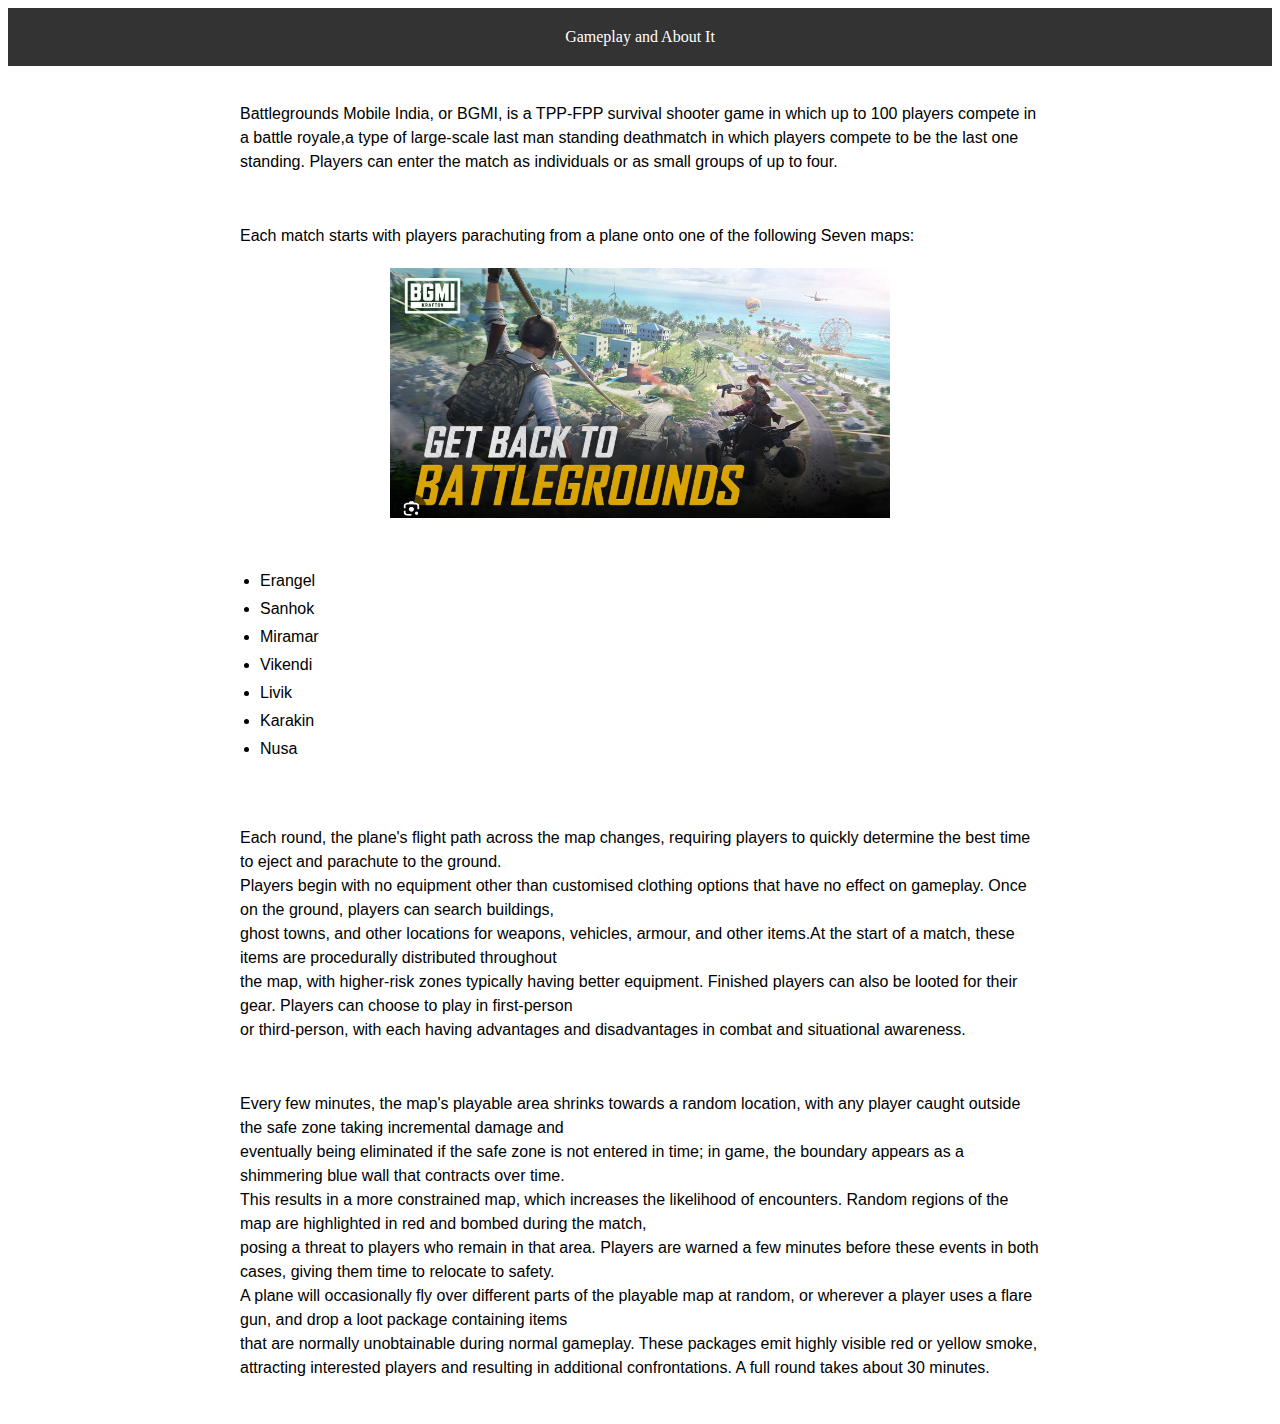
<file: about bgmi.html>
<!DOCTYPE html>
<html>
   <head>
    <link rel="stylesheet" type="text/css" href="/about style.css"> <!-- Link to an external CSS file -->
   </head>
<body>
    <header >
       Gameplay and About It
    </header>
    <div class="main">
    <p >
        Battlegrounds Mobile India, or BGMI, is a TPP-FPP survival shooter game in which up to 100 players compete in a battle royale,a type of large-scale last man standing deathmatch in which players compete to be the last one standing. 
    Players can enter the match as individuals or as small groups of up to four.
    </p>
    <br>
    <p> Each match starts with players parachuting from a plane onto one of the following Seven maps:</p>
    <img src="/ABOUT.png" width="500px" height="250px"> <!-- Display an image -->
        <div class="maps">
              
               <br>
         <ul >
            <li>Erangel</li> <!-- List item -->
            <li>Sanhok</li> <!-- List item -->
            <li>Miramar</li> <!-- List item -->
            <li>Vikendi</li> <!-- List item -->
            <li>Livik</li> <!-- List item -->
            <li>Karakin</li> <!-- List item -->
            <li>Nusa</li> <!-- List item -->
            
         </ul>
        
        </div>
        <br>
        <br>
        <p>
         Each round, the plane's flight path across the map changes, requiring players to quickly determine the best time to eject and parachute to the ground.<br>
         Players begin with no equipment other than customised clothing options that have no effect on gameplay. Once on the ground, players can search buildings, <br>
         ghost towns, and other locations for weapons, vehicles, armour, and other items.At the start of a match, these items are procedurally distributed throughout<br>
          the map, with higher-risk zones typically having better equipment. Finished players can also be looted for their gear. Players can choose to play in first-person<br>
           or third-person,
         with each having advantages and disadvantages in combat and situational awareness.
        </p>
        <br>
        <p>
            Every few minutes, the map's playable area shrinks towards a random location, with any player caught outside the safe zone taking incremental damage and<br>
            eventually being eliminated if the safe zone is not entered in time; in game, the boundary appears as a shimmering blue wall that contracts over time.<br>
            This results in a more constrained map, which increases the likelihood of encounters. Random regions of the map are highlighted in red and bombed during the match,<br>
            posing a threat to players who remain in that area. Players are warned a few minutes before these events in both cases, giving them time to relocate to safety.<br>
            A plane will occasionally fly over different parts of the playable map at random, or wherever a player uses a flare gun, and drop a loot package containing items <br>
            that are normally unobtainable during normal gameplay. These packages emit highly visible red or yellow smoke, attracting interested players and resulting in additional confrontations. A full round takes about 30 minutes.
        </p>
        
  

   </div>
  
  
   </body>
   </html>
</file>
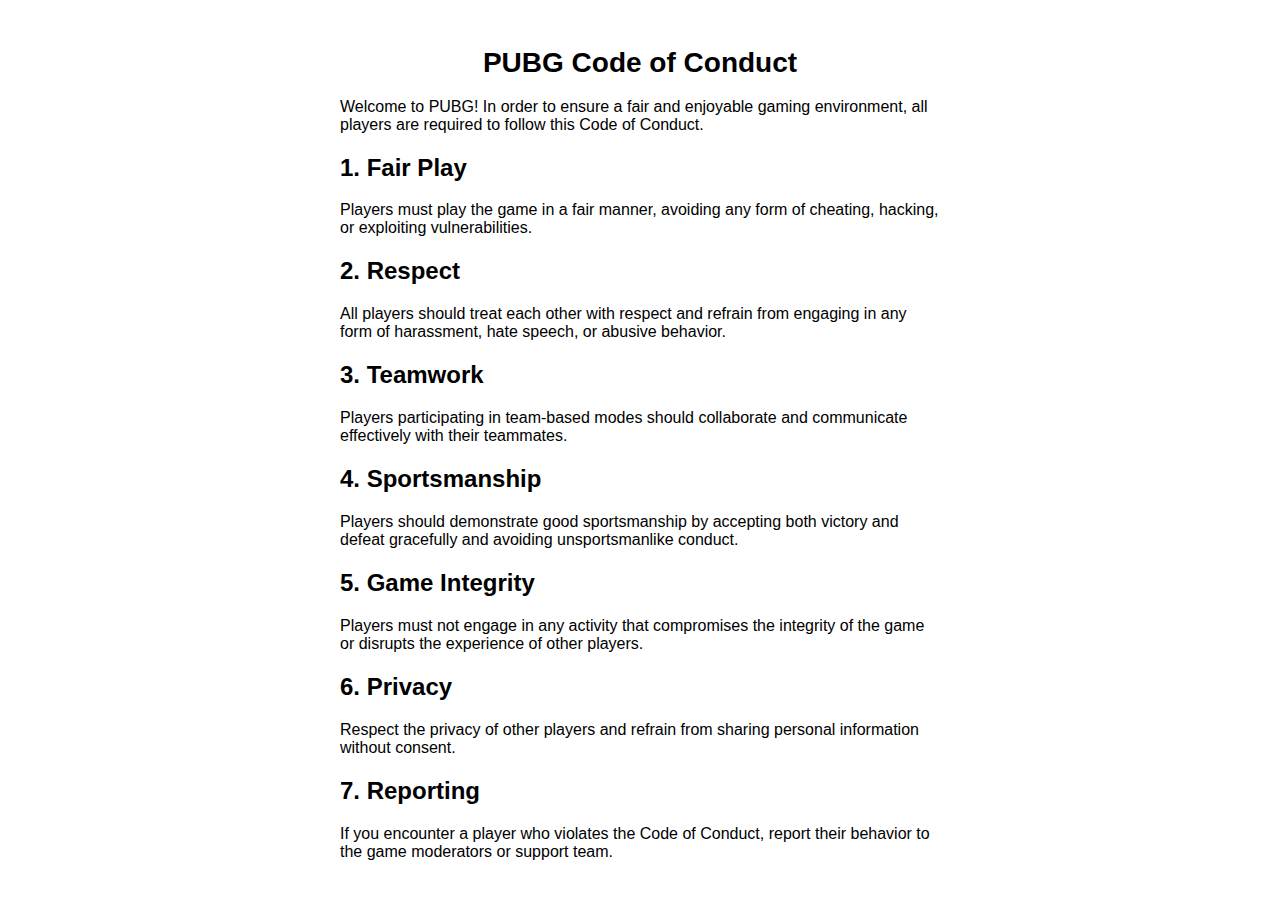
<file: coc bgmi.html>
<!DOCTYPE html>
<html>

<head>
    <meta charset="UTF-8">
    <title>PUBG Code of Conduct</title>
    <link rel="stylesheet" type="text/css" href="/coc style.css"> <!-- Linking an external CSS file -->
</head>

<body>
    <div class="container"> <!-- Container for the code of conduct section -->
        <h1>PUBG Code of Conduct</h1> <!-- Heading for the code of conduct -->
        <p>Welcome to PUBG! In order to ensure a fair and enjoyable gaming environment, all players are required to
            follow this Code of Conduct.</p> <!-- Introduction paragraph -->

        <h2>1. Fair Play</h2> <!-- Heading for the first rule -->
        <p>Players must play the game in a fair manner, avoiding any form of cheating, hacking, or exploiting
            vulnerabilities.</p> <!-- Explanation of the first rule -->

        <h2>2. Respect</h2> <!-- Heading for the second rule -->
        <p>All players should treat each other with respect and refrain from engaging in any form of harassment,
            hate speech, or abusive behavior.</p> <!-- Explanation of the second rule -->

        <h2>3. Teamwork</h2> <!-- Heading for the third rule -->
        <p>Players participating in team-based modes should collaborate and communicate effectively with their
            teammates.</p> <!-- Explanation of the third rule -->

        <h2>4. Sportsmanship</h2> <!-- Heading for the fourth rule -->
        <p>Players should demonstrate good sportsmanship by accepting both victory and defeat gracefully and avoiding
            unsportsmanlike conduct.</p> <!-- Explanation of the fourth rule -->

        <h2>5. Game Integrity</h2> <!-- Heading for the fifth rule -->
        <p>Players must not engage in any activity that compromises the integrity of the game or disrupts the
            experience of other players.</p> <!-- Explanation of the fifth rule -->

        <h2>6. Privacy</h2> <!-- Heading for the sixth rule -->
        <p>Respect the privacy of other players and refrain from sharing personal information without consent.</p> <!-- Explanation of the sixth rule -->

        <h2>7. Reporting</h2> <!-- Heading for the seventh rule -->
        <p>If you encounter a player who violates the Code of Conduct, report their behavior to the game moderators or
            support team.</p> <!-- Explanation of the seventh rule -->
    </div>
</body>

</html>
</file>
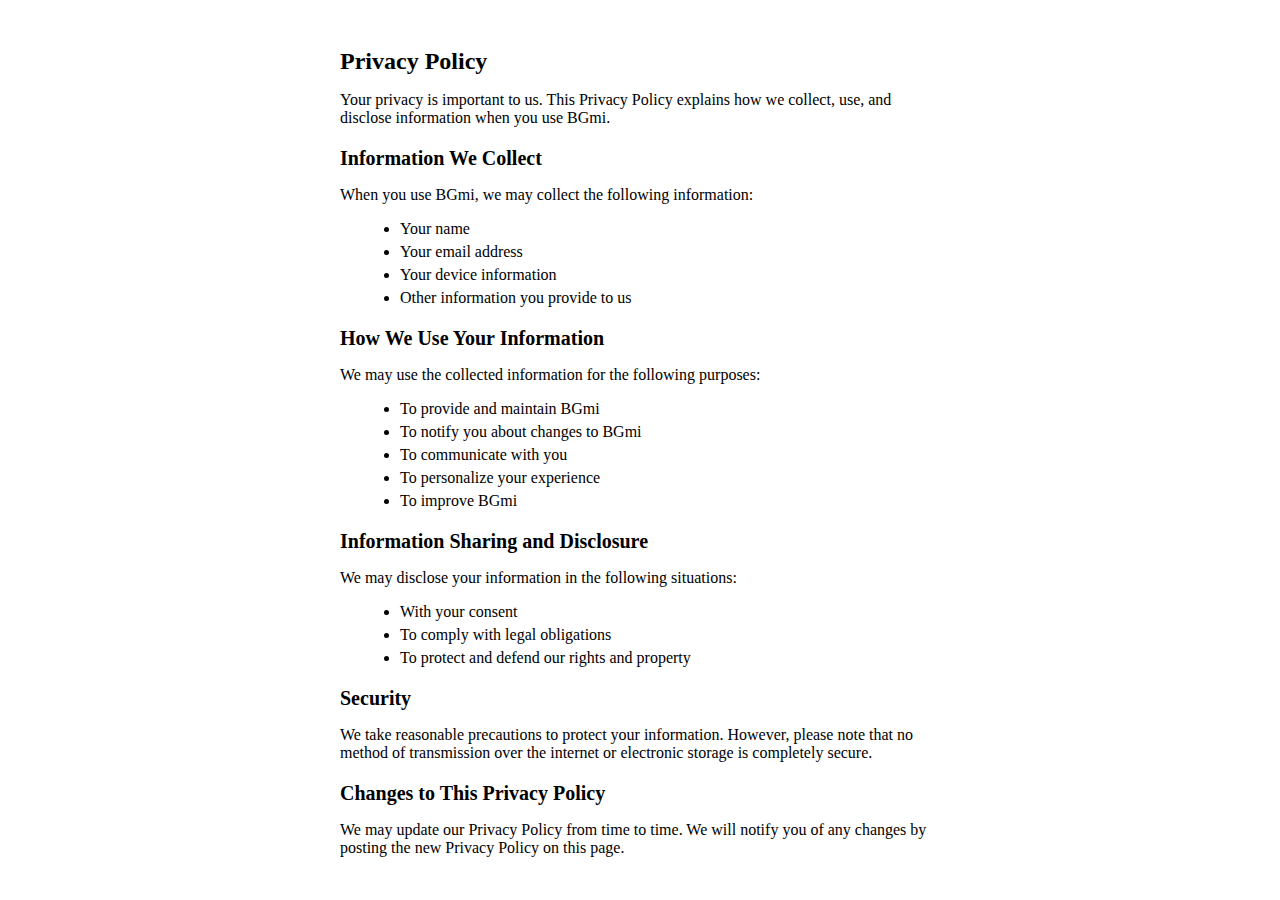
<file: privacy policy bgmi.html>
<!DOCTYPE html>
<html>
  <head>
    <title>privacy Policy</title>
    <link rel="stylesheet" type="text/css" href="/pp.css">
  </head>

<body>
<!-- Privacy Policy section -->
<div class="privacy-policy">
  <h2>Privacy Policy</h2>
  <p>Your privacy is important to us. This Privacy Policy explains how we collect, use, and disclose information when you use BGmi.</p>
  
  <!-- Information We Collect section -->
  <h3>Information We Collect</h3>
  <p>When you use BGmi, we may collect the following information:</p>
  <ul>
    <li>Your name</li>
    <li>Your email address</li>
    <li>Your device information</li>
    <li>Other information you provide to us</li>
  </ul>
  
  <!-- How We Use Your Information section -->
  <h3>How We Use Your Information</h3>
  <p>We may use the collected information for the following purposes:</p>
  <ul>
    <li>To provide and maintain BGmi</li>
    <li>To notify you about changes to BGmi</li>
    <li>To communicate with you</li>
    <li>To personalize your experience</li>
    <li>To improve BGmi</li>
  </ul>
  
  <!-- Information Sharing and Disclosure section -->
  <h3>Information Sharing and Disclosure</h3>
  <p>We may disclose your information in the following situations:</p>
  <ul>
    <li>With your consent</li>
    <li>To comply with legal obligations</li>
    <li>To protect and defend our rights and property</li>
  </ul>
  
  <!-- Security section -->
  <h3>Security</h3>
  <p>We take reasonable precautions to protect your information. However, please note that no method of transmission over the internet or electronic storage is completely secure.</p>
  
  <!-- Changes to This Privacy Policy section -->
  <h3>Changes to This Privacy Policy</h3>
  <p>We may update our Privacy Policy from time to time. We will notify you of any changes by posting the new Privacy Policy on this page.</p>
</div>
</body>
</html>
</file>
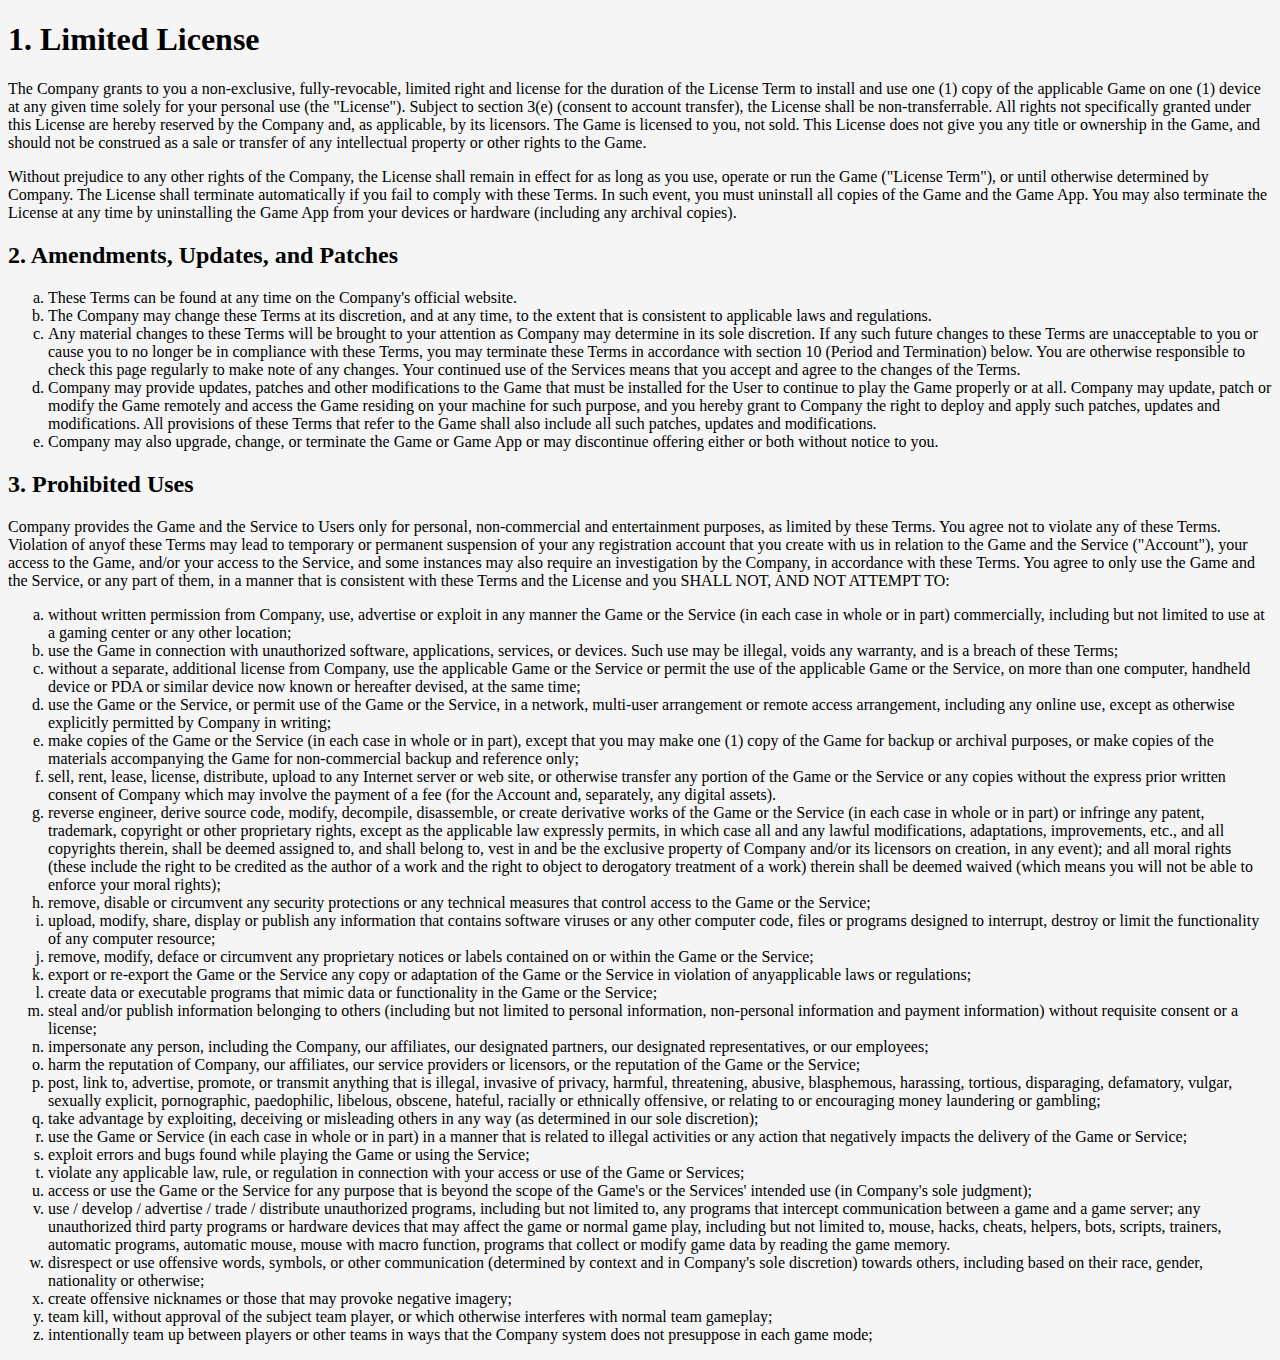
<file: terms and servics.html>
<!DOCTYPE html>
<html lang="en">

<head>
    <meta charset="UTF-8">
    <meta name="viewport" content="width=device-width, initial-scale=1.0">
    <title>Game Limited License</title>
</head>
<style>
    .h1{
        text-align: center;
    }
    .h2{
        text-align: center;
    }
    *{
        background-color: whitesmoke;
        color: black;
    }

</style>

<body>
    <h1>1. Limited License</h1>

    <p>The Company grants to you a non-exclusive, fully-revocable, limited right and license for the duration of the License
        Term to install and use one (1) copy of the applicable Game on one (1) device at any given time solely for your
        personal use (the "License"). Subject to section 3(e) (consent to account transfer), the License shall be
        non-transferrable. All rights not specifically granted under this License are hereby reserved by the Company and,
        as applicable, by its licensors. The Game is licensed to you, not sold. This License does not give you any title or
        ownership in the Game, and should not be construed as a sale or transfer of any intellectual property or other
        rights to the Game.</p>

    <p>Without prejudice to any other rights of the Company, the License shall remain in effect for as long as you use,
        operate or run the Game ("License Term"), or until otherwise determined by Company. The License shall terminate
        automatically if you fail to comply with these Terms. In such event, you must uninstall all copies of the Game and
        the Game App. You may also terminate the License at any time by uninstalling the Game App from your devices or
        hardware (including any archival copies).</p>

    <h2>2. Amendments, Updates, and Patches</h2>

    <ol type="a">
        <li>
            These Terms can be found at any time on the Company's official website.
        </li>
        <li>
            The Company may change these Terms at its discretion, and at any time, to the extent that is consistent to
            applicable laws and regulations.
        </li>
        <li>
            Any material changes to these Terms will be brought to your attention as Company may determine in its sole
            discretion. If any such future changes to these Terms are unacceptable to you or cause you to no longer be in
            compliance with these Terms, you may terminate these Terms in accordance with section 10 (Period and
            Termination) below. You are otherwise responsible to check this page regularly to make note of any changes.
            Your continued use of the Services means that you accept and agree to the changes of the Terms.
        </li>
        <li>
            Company may provide updates, patches and other modifications to the Game that must be installed for the User to
            continue to play the Game properly or at all. Company may update, patch or modify the Game remotely and access
            the Game residing on your machine for such purpose, and you hereby grant to Company the right to deploy and
            apply such patches, updates and modifications. All provisions of these Terms that refer to the Game shall also
            include all such patches, updates and modifications.
        </li>
        <li>
            Company may also upgrade, change, or terminate the Game or Game App or may discontinue offering either or both
            without notice to you.
        </li>
    </ol>

    <h2>3. Prohibited Uses</h2>

    <p>Company provides the Game and the Service to Users only for personal, non-commercial and entertainment purposes,
        as limited by these Terms. You agree not to violate any of these Terms. Violation of anyof these Terms may lead to temporary or permanent suspension of your any registration account that you create with us in relation to the Game and the Service ("Account"), your access to the Game, and/or your access to the Service, and some instances may also require an investigation by the Company, in accordance with these Terms. You agree to only use the Game and the Service, or any part of them, in a manner that is consistent with these Terms and the License and you SHALL NOT, AND NOT ATTEMPT TO:</p>

    <ol type="a">
        <li>
            without written permission from Company, use, advertise or exploit in any manner the Game or the Service (in each case in whole or in part) commercially, including but not limited to use at a gaming center or any other location;
        </li>
        <li>
            use the Game in connection with unauthorized software, applications, services, or devices. Such use may be illegal, voids any warranty, and is a breach of these Terms;
        </li>
        <li>
            without a separate, additional license from Company, use the applicable Game or the Service or permit the use of the applicable Game or the Service, on more than one computer, handheld device or PDA or similar device now known or hereafter devised, at the same time;
        </li>
        <li>
            use the Game or the Service, or permit use of the Game or the Service, in a network, multi-user arrangement or remote access arrangement, including any online use, except as otherwise explicitly permitted by Company in writing;
        </li>
        <li>
            make copies of the Game or the Service (in each case in whole or in part), except that you may make one (1) copy of the Game for backup or archival purposes, or make copies of the materials accompanying the Game for non-commercial backup and reference only;
        </li>
        <li>
            sell, rent, lease, license, distribute, upload to any Internet server or web site, or otherwise transfer any portion of the Game or the Service or any copies without the express prior written consent of Company which may involve the payment of a fee (for the Account and, separately, any digital assets).
        </li>
        <li>
            reverse engineer, derive source code, modify, decompile, disassemble, or create derivative works of the Game or the Service (in each case in whole or in part) or infringe any patent, trademark, copyright or other proprietary rights, except as the applicable law expressly permits, in which case all and any lawful modifications, adaptations, improvements, etc., and all copyrights therein, shall be deemed assigned to, and shall belong to, vest in and be the exclusive property of Company and/or its licensors on creation, in any event); and all moral rights (these include the right to be credited as the author of a work and the right to object to derogatory treatment of a work) therein shall be deemed waived (which means you will not be able to enforce your moral rights);
        </li>
        <li>
            remove, disable or circumvent any security protections or any technical measures that control access to the Game or the Service;
        </li>
        <li>
            upload, modify, share, display or publish any information that contains software viruses or any other computer code, files or programs designed to interrupt, destroy or limit the functionality of any computer resource;
        </li>
        <li>
            remove, modify, deface or circumvent any proprietary notices or labels contained on or within the Game or the Service;
        </li>
        <li>
            export or re-export the Game or the Service any copy or adaptation of the Game or the Service in violation of anyapplicable laws or regulations;
        </li>
        <li>
            create data or executable programs that mimic data or functionality in the Game or the Service;
        </li>
        <li>
            steal and/or publish information belonging to others (including but not limited to personal information, non-personal information and payment information) without requisite consent or a license;
        </li>
        <li>
            impersonate any person, including the Company, our affiliates, our designated partners, our designated representatives, or our employees;
        </li>
        <li>
            harm the reputation of Company, our affiliates, our service providers or licensors, or the reputation of the Game or the Service;
        </li>
        <li>
            post, link to, advertise, promote, or transmit anything that is illegal, invasive of privacy, harmful, threatening, abusive, blasphemous, harassing, tortious, disparaging, defamatory, vulgar, sexually explicit, pornographic, paedophilic, libelous, obscene, hateful, racially or ethnically offensive, or relating to or encouraging money laundering or gambling;
        </li>
        <li>
            take advantage by exploiting, deceiving or misleading others in any way (as determined in our sole discretion);
        </li>
        <li>
            use the Game or Service (in each case in whole or in part) in a manner that is related to illegal activities or any action that negatively impacts the delivery of the Game or Service;
        </li>
        <li>
            exploit errors and bugs found while playing the Game or using the Service;
        </li>
        <li>
            violate any applicable law, rule, or regulation in connection with your access or use of the Game or Services;
        </li>
        <li>
            access or use the Game or the Service for any purpose that is beyond the scope of the Game's or the Services' intended use (in Company's sole judgment);
        </li>
        <li>
            use / develop / advertise / trade / distribute unauthorized programs, including but not limited to, any programs that intercept communication between a game and a game server; any unauthorized third party programs or hardware devices that may affect the game or normal game play, including but not limited to, mouse, hacks, cheats, helpers, bots, scripts, trainers, automatic programs, automatic mouse, mouse with macro function, programs that collect or modify game data by reading the game memory.
        </li>
        <li>
            disrespect or use offensive words, symbols, or other communication (determined by context and in Company's sole discretion) towards others, including based on their race, gender, nationality or otherwise;
        </li>
        <li>
            create offensive nicknames or those that may provoke negative imagery;
        </li>
        <li>
            team kill, without approval of the subject team player, or which otherwise interferes with normal team gameplay;
        </li>
        <li>
            intentionally team up between players or other teams in ways that the Company system does not presuppose in each game mode;
        </li>
    </ol>
    </body>
    </html>
</file>
<file: about style.css>
/* Style for the header */
header {
    background-color: #333;
    color: #fff;
    padding: 20px;
    text-align: center;
  }
  
  /* Style for the main content */
  .main {
    max-width: 800px;
    margin: 0 auto;
    padding: 20px;
    font-family: Arial, sans-serif;
  }
  
  /* Style for the paragraphs */
  p {
    line-height: 1.5;
  }
  
  /* Style for the image */
  img {
    display: block;
    margin: 20px auto;
  }
  
  /* Style for the list */
  ul {
    list-style-type: disc;
    padding-left: 20px;
  }
  
  /* Style for the list items */
  li {
    margin-bottom: 10px;
  }
  
  /* Style for the links */
  a {
    color: #007bff;
    text-decoration: none;
  }
  
  /* Style for the links on hover */
  a:hover {
    text-decoration: underline;
  }
</file>
<file: coc style.css>
.container {
  max-width: 600px; /* Sets the maximum width of the container */
  margin: 0 auto; /* Centers the container horizontally */
  padding: 20px; /* Adds padding around the container */
  font-family: Arial, sans-serif; /* Sets the font family for the container */
}

h1 {
  font-size: 28px; /* Sets the font size for the heading level 1 */
  text-align: center; /* Centers the heading horizontally */
}

h2 {
  font-size: 24px; /* Sets the font size for the heading level 2 */
  margin-top: 20px; /* Adds top margin to the heading */
}

p {
  font-size: 16px; /* Sets the font size for paragraphs */
  margin-bottom: 10px; /* Adds bottom margin to paragraphs */
}
</file>
<file: pp.css>
/* Styles for the privacy policy container */
.privacy-policy {
  max-width: 600px;
  margin: 0 auto;
  padding: 20px;
}

/* Styles for the heading of the privacy policy */
.privacy-policy h2 {
  font-size: 24px;
  margin-bottom: 10px;
}

/* Styles for the subheading of the privacy policy */
.privacy-policy h3 {
  font-size: 20px;
  margin-top: 20px;
  margin-bottom: 10px;
}

/* Styles for paragraphs within the privacy policy */
.privacy-policy p {
  margin-bottom: 10px;
}

/* Styles for unordered lists within the privacy policy */
.privacy-policy ul {
  margin-bottom: 10px;
  margin-left: 20px;
}

/* Styles for list items within the privacy policy */
.privacy-policy li {
  margin-bottom: 5px;
}
</file>
